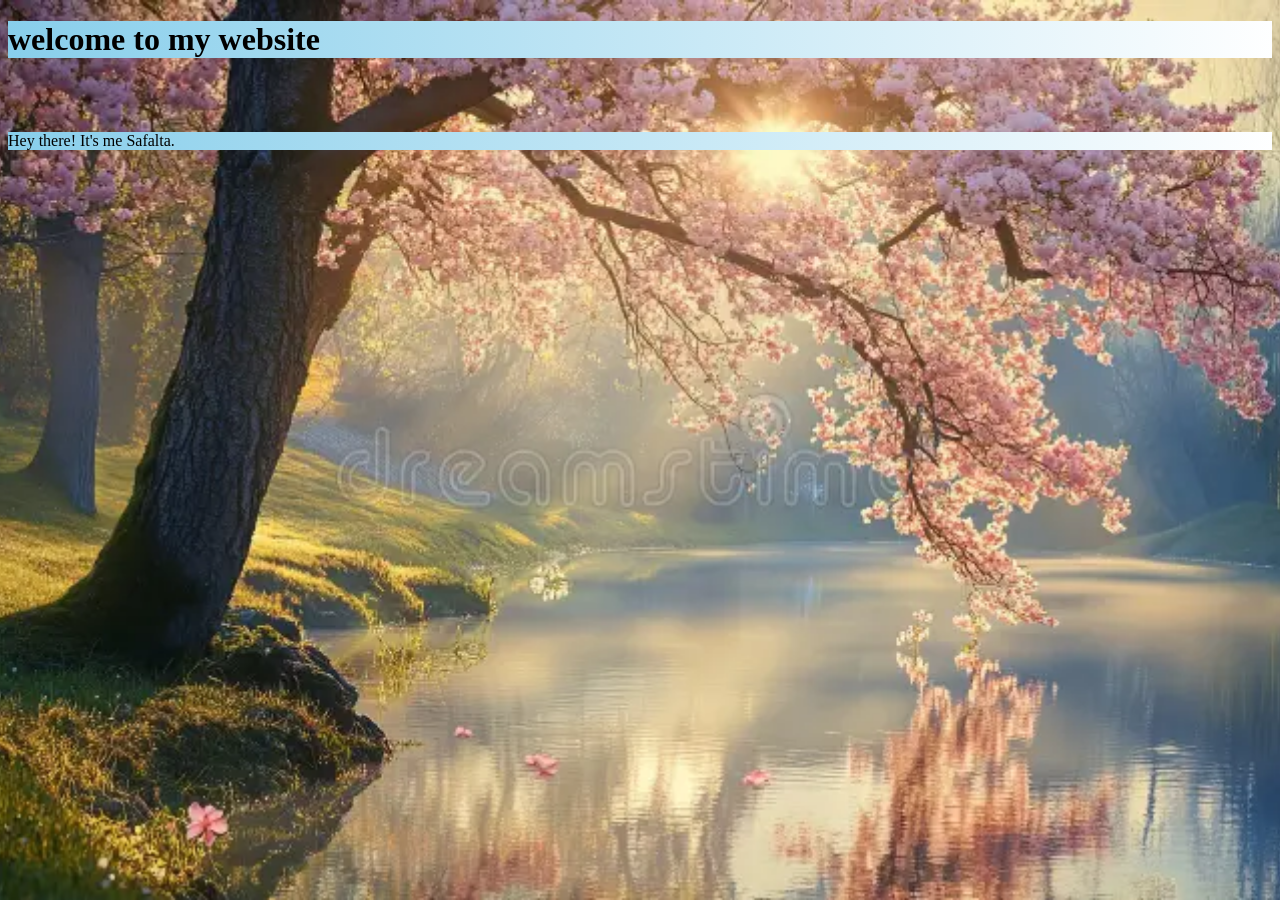
<file: backgroundimage.html>
<!DOCTYPE html>
<html lang="en">
<head>
    <meta charset="UTF-8">
    <meta name="viewport" content="width=device-width, initial-scale=1.0">
    <title>Document</title>
    <link rel="stylesheet"href="backgroundimage.css"></link>
</head>
<body>
    <h1>welcome to my website</h1>
    <br>
    <br>
    <p>Hey there! It's me Safalta.</p>
</body>
</html>
</file>
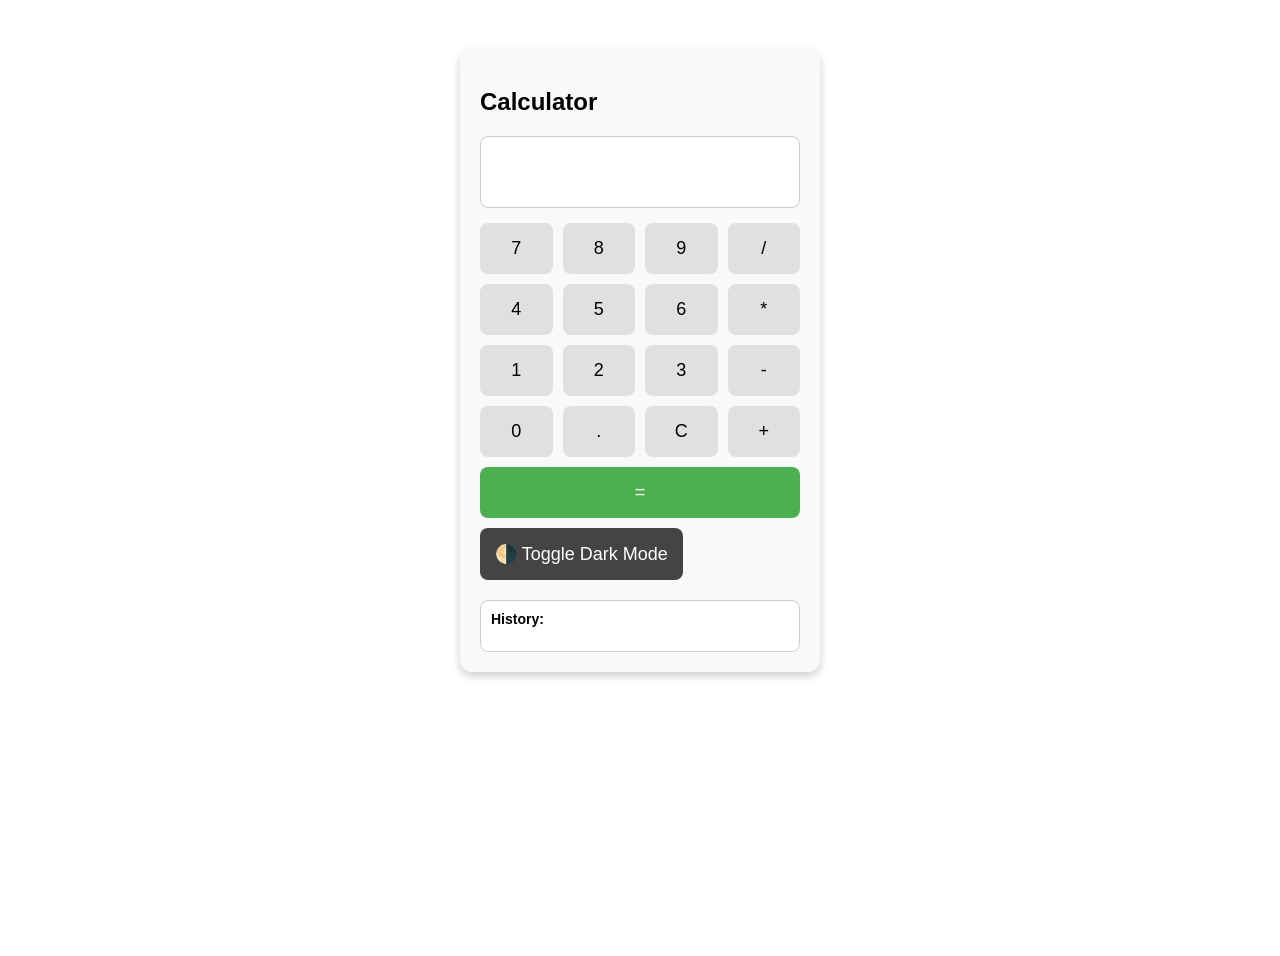
<file: calculator.html>
<!DOCTYPE html>
<html lang="en">
<head>
  <meta charset="UTF-8">
  <title>DOM Calculator</title>
  <style>
    :root {
      --bg: #ffffff;
      --text: #000000;
      --card: #f9f9f9;
      --btn: #e0e0e0;
    }

    .dark {
      --bg: #161414;
      --text: #ffffff;
      --card: #1e1e1e;
      --btn: #ebe7e7;
    }

    body {
      background-color: var(--bg);
      color: var(--text);
      font-family: sans-serif;
      display: flex;
      justify-content: center;
      align-items: flex-start;
      padding-top: 40px;
      min-height: 100vh;
      transition: all 0.3s ease;
    }

    .calculator {
      background-color: var(--card);
      padding: 20px;
      border-radius: 12px;
      box-shadow: 0 4px 10px rgba(0, 0, 0, 0.2);
      width: 320px;
    }

    .display {
      background: var(--bg);
      padding: 15px;
      font-size: 24px;
      text-align: right;
      border-radius: 8px;
      border: 1px solid #ccc;
      margin-bottom: 15px;
      min-height: 40px;
      word-break: break-all;
    }

    .buttons {
      display: grid;
      grid-template-columns: repeat(4, 1fr);
      gap: 10px;
    }

    button {
      padding: 15px;
      font-size: 18px;
      border-radius: 8px;
      border: none;
      background-color: var(--btn);
      cursor: pointer;
      transition: 0.2s;
    }

    button:hover {
      background-color: #999;
      color: white;
    }

    #result {
      font-weight: bold;
      margin-top: 10px;
    }

    #history {
      margin-top: 20px;
      font-size: 14px;
      max-height: 150px;
      overflow-y: auto;
      background-color: var(--bg);
      padding: 10px;
      border-radius: 8px;
      border: 1px solid #ccc;
    }

    .toggle-btn {
      margin-top: 10px;
      background-color: #444;
      color: white;
    }
  </style>
</head>
<body>

  <div class="calculator">
    <h2>Calculator</h2>

    <div id="display" class="display"></div>

    <div class="buttons">
      <button onclick="appendToDisplay('7')">7</button>
      <button onclick="appendToDisplay('8')">8</button>
      <button onclick="appendToDisplay('9')">9</button>
      <button onclick="appendToDisplay('/')">/</button>

      <button onclick="appendToDisplay('4')">4</button>
      <button onclick="appendToDisplay('5')">5</button>
      <button onclick="appendToDisplay('6')">6</button>
      <button onclick="appendToDisplay('*')">*</button>

      <button onclick="appendToDisplay('1')">1</button>
      <button onclick="appendToDisplay('2')">2</button>
      <button onclick="appendToDisplay('3')">3</button>
      <button onclick="appendToDisplay('-')">-</button>

      <button onclick="appendToDisplay('0')">0</button>
      <button onclick="appendToDisplay('.')">.</button>
      <button onclick="clearDisplay()">C</button>
      <button onclick="appendToDisplay('+')">+</button>

      <button onclick="calculate()" style="grid-column: span 4; background-color: #4caf50; color: white;">=</button>
    </div>

    <button class="toggle-btn" onclick="toggleDarkMode()">🌗 Toggle Dark Mode</button>

    <div id="result"></div>

    <div id="history">
      <strong>History:</strong>
      <ul id="historyList"></ul>
    </div>
  </div>

  <script src = "calculator.js">
   
      
  </script>

</body>
</html>
</file>
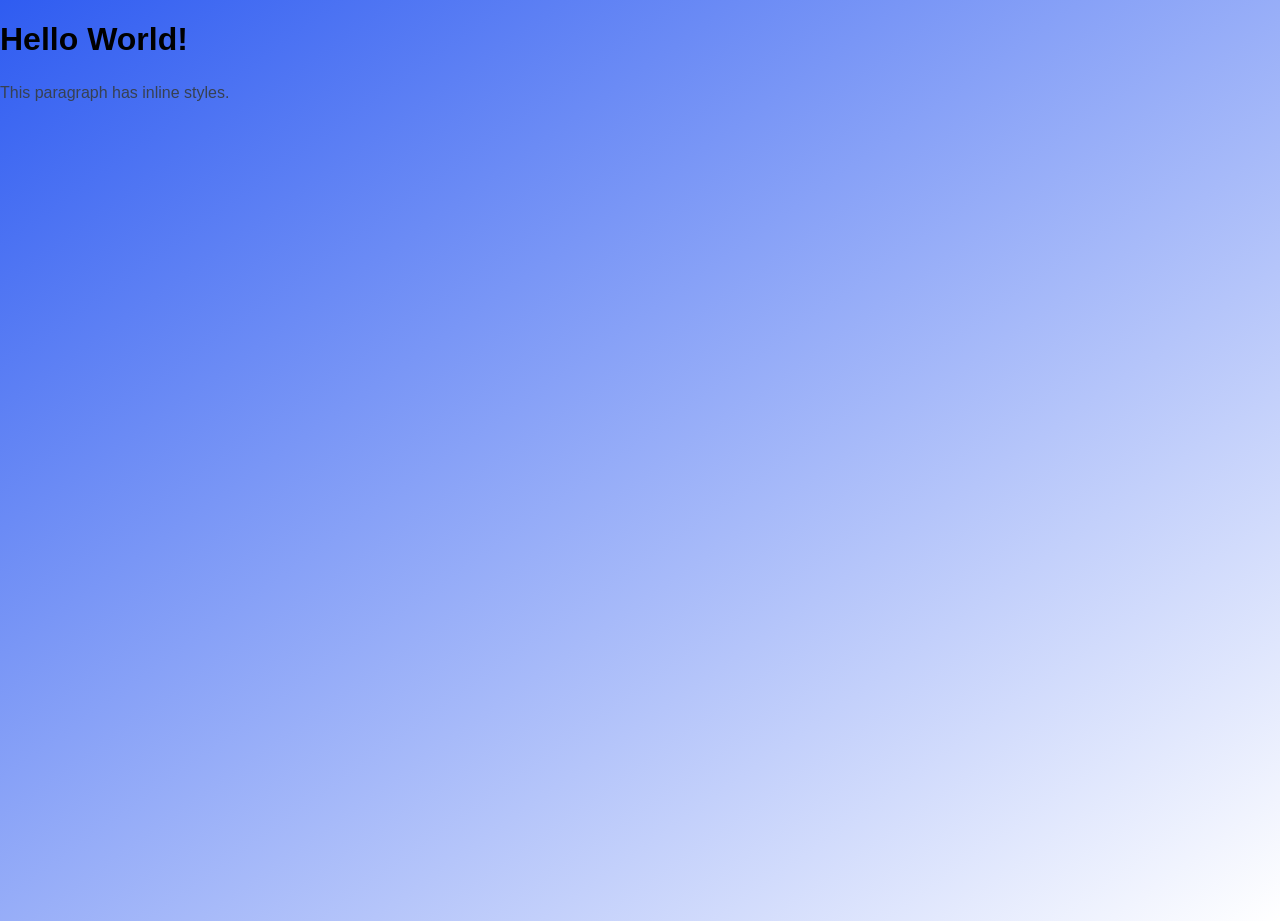
<file: CSS.HTML>
<!DOCTYPE html>
<html lang="en">
<head>
    <link rel="stylesheet"href="style.css"><!--Link to your CSS file-->
    <meta charset="UTF-8">
    <meta name="viewport" content="width=device-width, initial-scale=1.0">
    <title>Document</title>
</head>
<body>
    <h1>Hello World!</h1>
    <p>This paragraph has inline styles.</p>
</body>
</html>
</file>
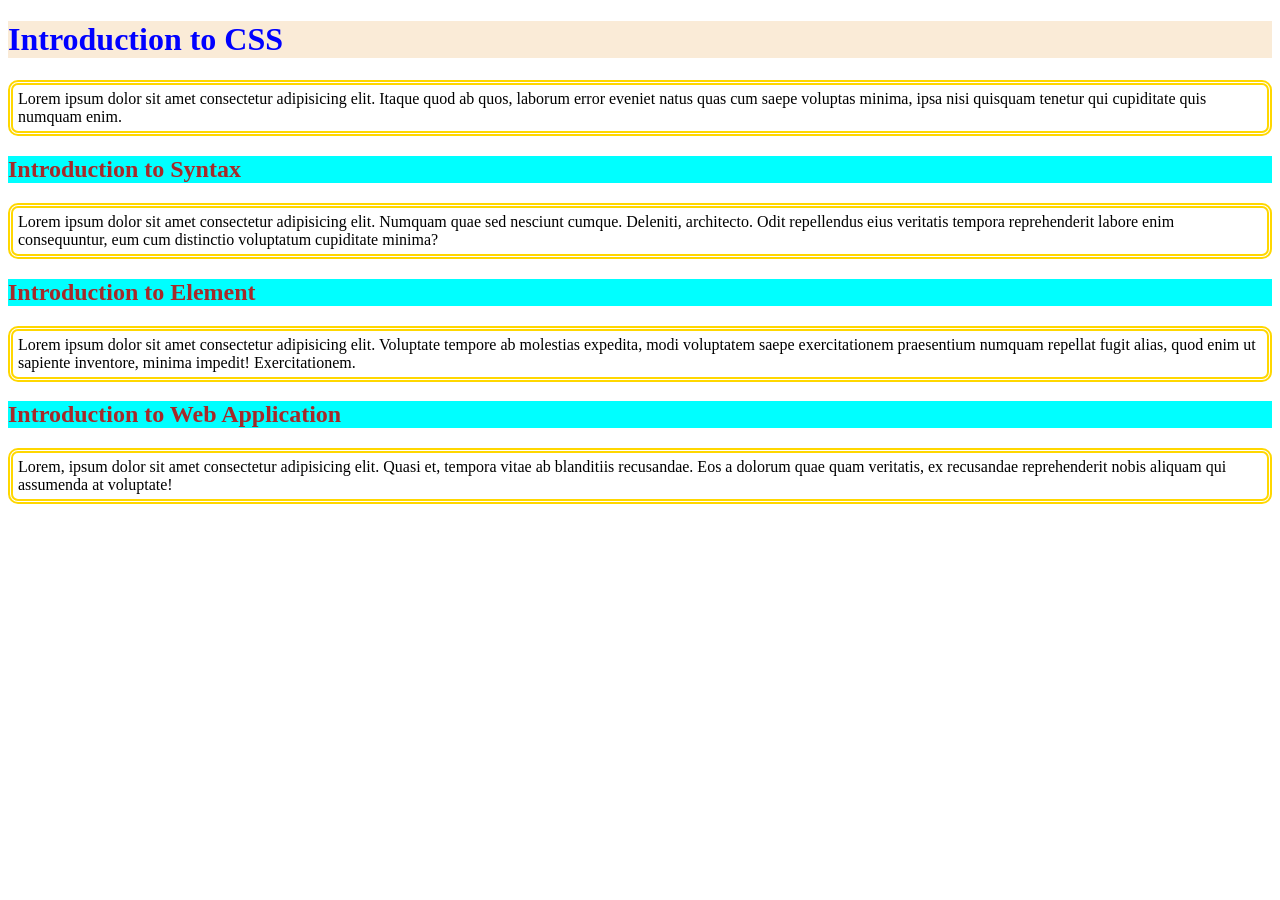
<file: day1.html>
<!DOCTYPE html>
<html lang="en">
<head>
    <meta charset="UTF-8">
    <meta name="viewport" content="width=device-width, initial-scale=1.0">
    <title>CSS Day 1</title>
    <link rel="stylesheet" href="day1.css">
</head>
<body>
    <h1 style="color: blue; background-color: antiquewhite;">Introduction to CSS</h1>
    <p>Lorem ipsum dolor sit amet consectetur adipisicing elit. Itaque quod ab quos, laborum error eveniet natus quas cum saepe voluptas minima, ipsa nisi quisquam tenetur qui cupiditate quis numquam enim.</p>

    <h2>Introduction to Syntax</h2>
    <p>Lorem ipsum dolor sit amet consectetur adipisicing elit. Numquam quae sed nesciunt cumque. Deleniti, architecto. Odit repellendus eius veritatis tempora reprehenderit labore enim consequuntur, eum cum distinctio voluptatum cupiditate minima?</p>

    <h2>Introduction to Element</h2>
    <p>Lorem ipsum dolor sit amet consectetur adipisicing elit. Voluptate tempore ab molestias expedita, modi voluptatem saepe exercitationem praesentium numquam repellat fugit alias, quod enim ut sapiente inventore, minima impedit! Exercitationem.</p>

    <h2>Introduction to Web Application</h2>
    <p>Lorem, ipsum dolor sit amet consectetur adipisicing elit. Quasi et, tempora vitae ab blanditiis recusandae. Eos a dolorum quae quam veritatis, ex recusandae reprehenderit nobis aliquam qui assumenda at voluptate!</p>
</body>
</html>
</file>
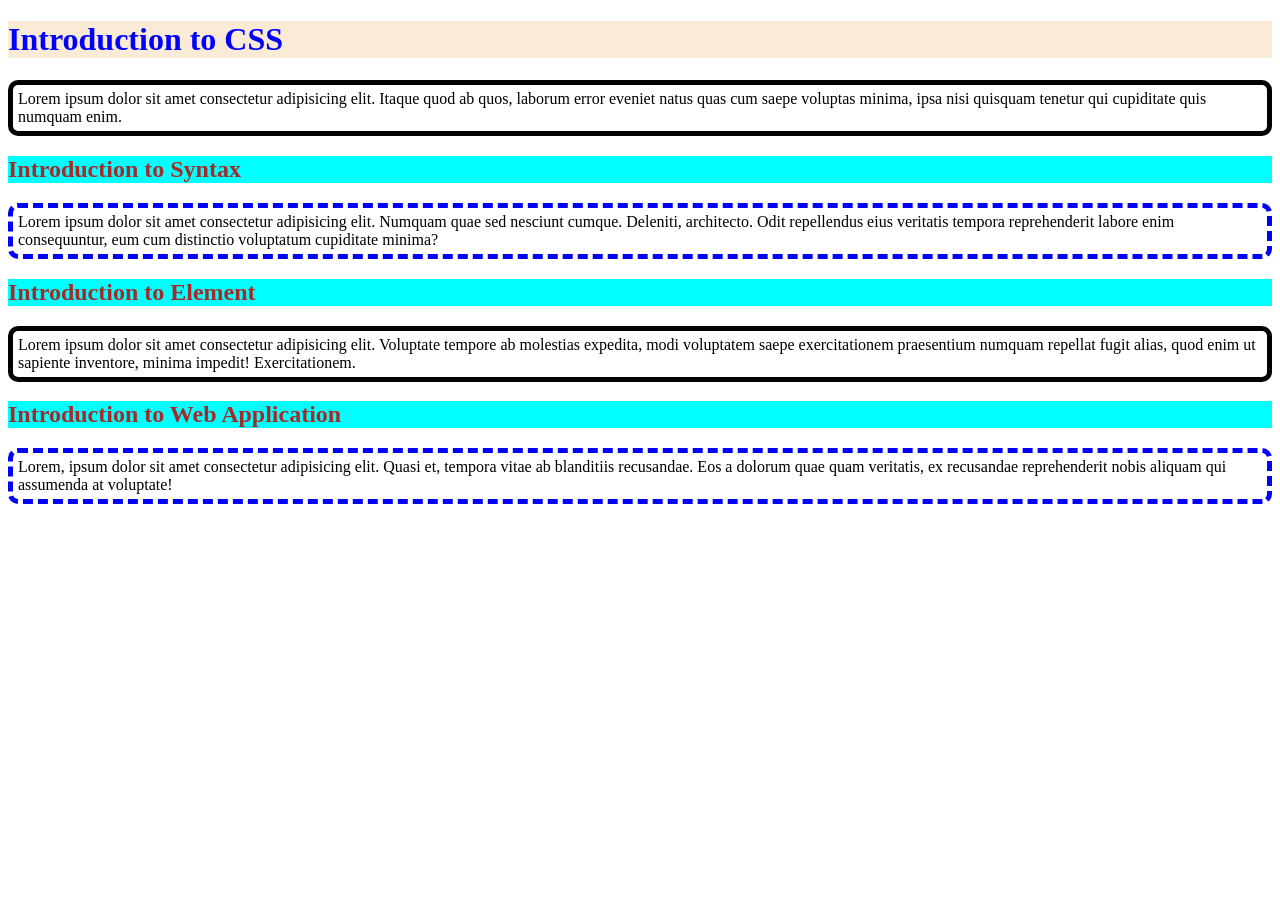
<file: day1_1.html>
<!DOCTYPE html>
<html lang="en">
<head>
    <meta charset="UTF-8">
    <meta name="viewport" content="width=device-width, initial-scale=1.0">
    <title>CSS Day 1</title>
    <link rel="stylesheet" href="day1.css">
</head>
<body>
    <h1 style="color: blue; background-color: antiquewhite;">Introduction to CSS</h1>
    <p id="p1" class="odd">Lorem ipsum dolor sit amet consectetur adipisicing elit. Itaque quod ab quos, laborum error eveniet natus quas cum saepe voluptas minima, ipsa nisi quisquam tenetur qui cupiditate quis numquam enim.</p>

    <h2>Introduction to Syntax</h2>
    <p id="p2" class="even">Lorem ipsum dolor sit amet consectetur adipisicing elit. Numquam quae sed nesciunt cumque. Deleniti, architecto. Odit repellendus eius veritatis tempora reprehenderit labore enim consequuntur, eum cum distinctio voluptatum cupiditate minima?</p>

    <h2>Introduction to Element</h2>
    <p id="p3" class="odd">Lorem ipsum dolor sit amet consectetur adipisicing elit. Voluptate tempore ab molestias expedita, modi voluptatem saepe exercitationem praesentium numquam repellat fugit alias, quod enim ut sapiente inventore, minima impedit! Exercitationem.</p>

    <h2>Introduction to Web Application</h2>
    <p id="p4" class="even">Lorem, ipsum dolor sit amet consectetur adipisicing elit. Quasi et, tempora vitae ab blanditiis recusandae. Eos a dolorum quae quam veritatis, ex recusandae reprehenderit nobis aliquam qui assumenda at voluptate!</p>
</body>
</html>
</file>
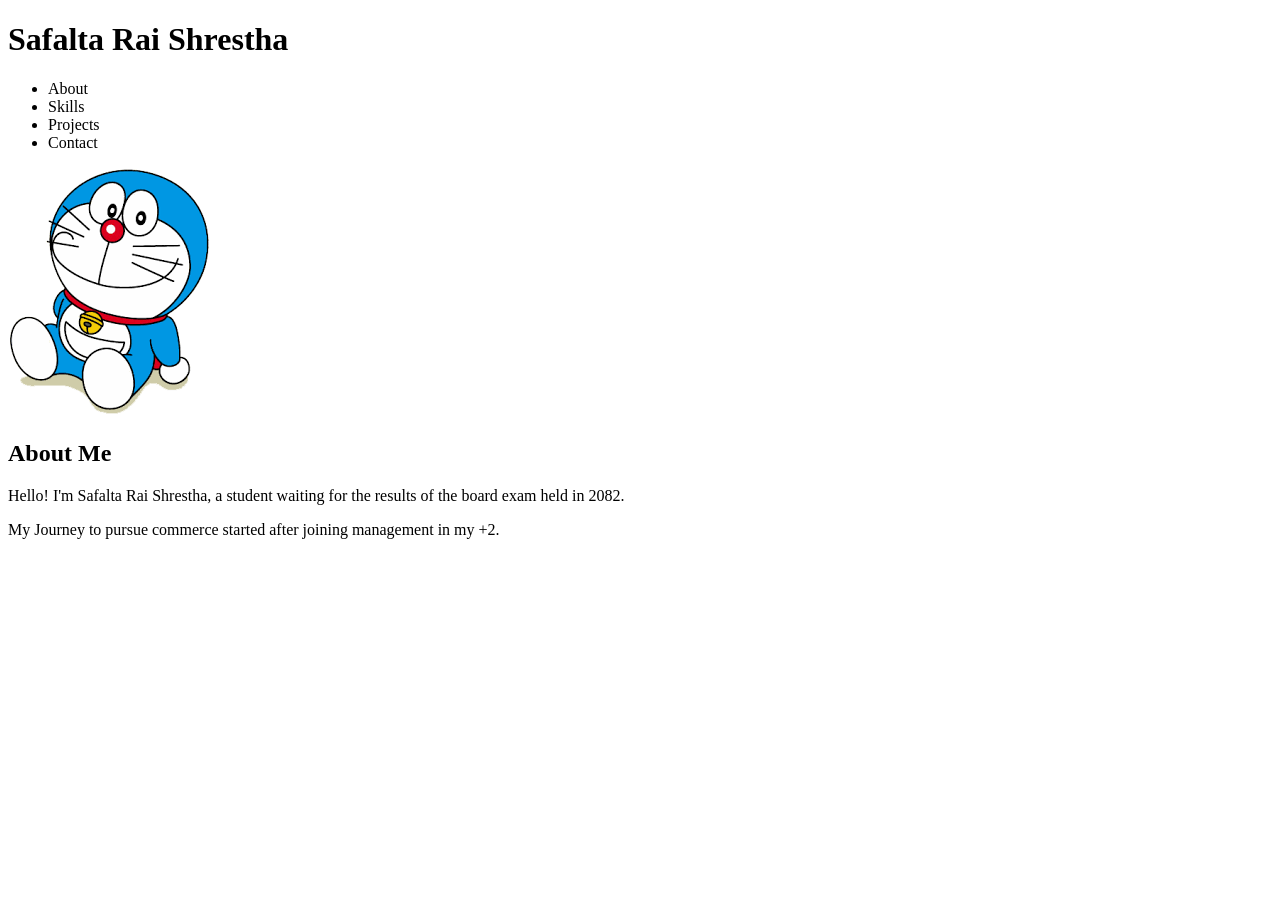
<file: day_1.html>
<!DOCTYPE html>
<html lang="en">
<head>
    <meta charset="UTF-8">
    <meta name="viewport" content="width=device-width, initial-scale=1.0">
    <title>Safalta - Personal Website</title>
</head>
<body>
  <header>
    <div>
        <h1>Safalta Rai Shrestha</h1>
        <nav>
            <ul>
                <li>About</li>
                <li>Skills</li>
                <li>Projects</li>
                <li>Contact</li>
            </ul>
        </nav>
    </div>
  </header>
  <main>
    <section id="about">
        <div>
            <div>
                <img src="html.png"alt="Profile Picture of Safalta Rai Shrestha">
            </div>
            <div>
                <h2>About Me</h2>
                <p>
                    Hello! I'm Safalta Rai Shrestha, a student waiting for the results of the board exam held in 2082.
                </p> 
                <p>
                    My Journey to pursue commerce started after joining management in my +2.
                </p>
            </div>
        </div>
    </section>
  </main>  
</body>
</html>
</file>
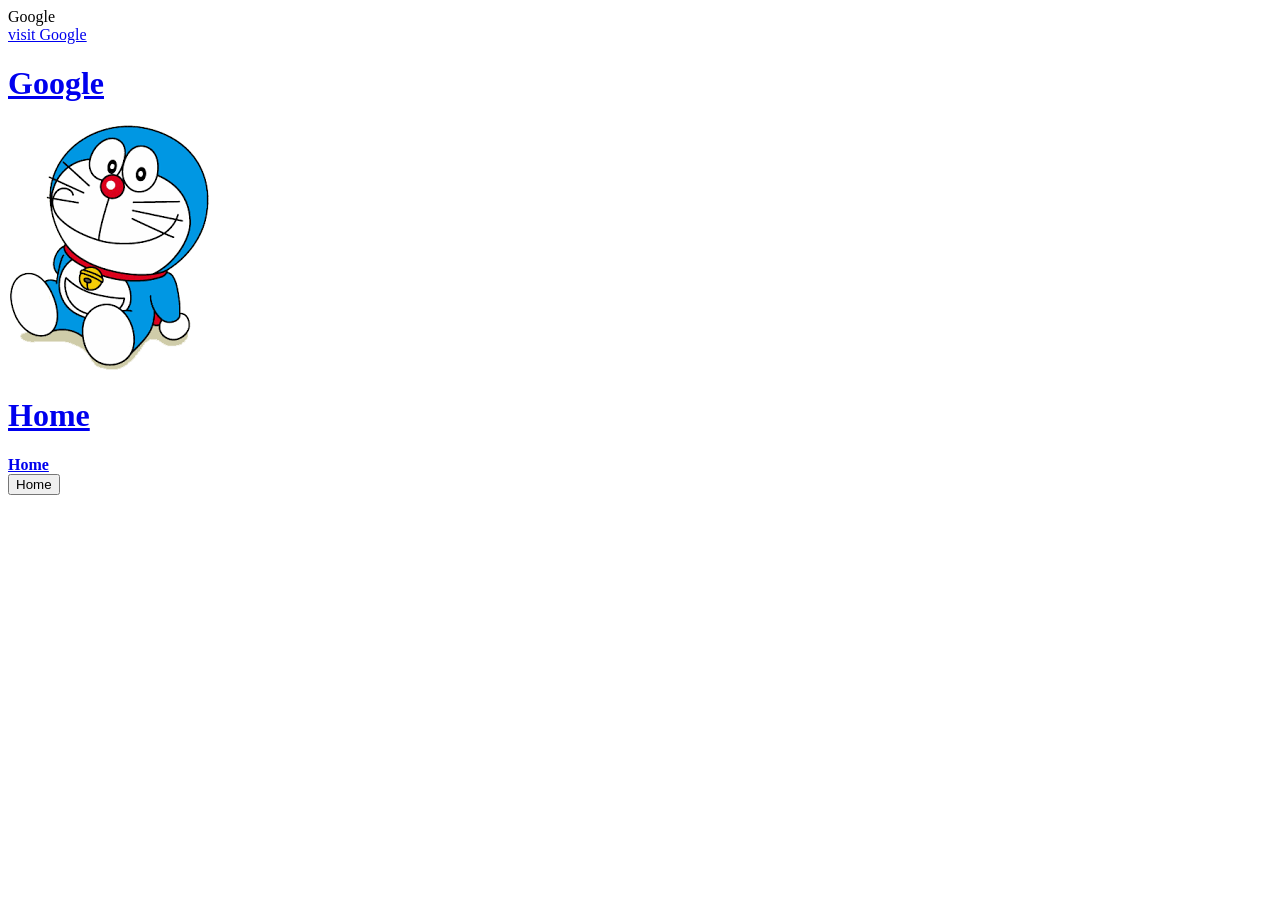
<file: day_2.html>
<!DOCTYPE html>
<html lang="en">
<head>
    <meta charset="UTF-8">
    <meta name="viewport" content="width=device-width, initial-scale=1.0">
    <title>Document</title>
</head>
<body>
    Google<br>

    <a href="https://www.google.com">visit Google</a>
    
    <a href="https//www.google.com"><h1>Google</h1></a>
    <a href="https//www.gogle.com"> <img src = "html.png"></a>
    <a href="index.html"><h1>Home</h1></a>
    <a href="https://www.google.com"><strong>Home</strong></a>
    <br>
    <a href="https://www.google.com"><button>Home</button></a>
</body>
</html>
</file>
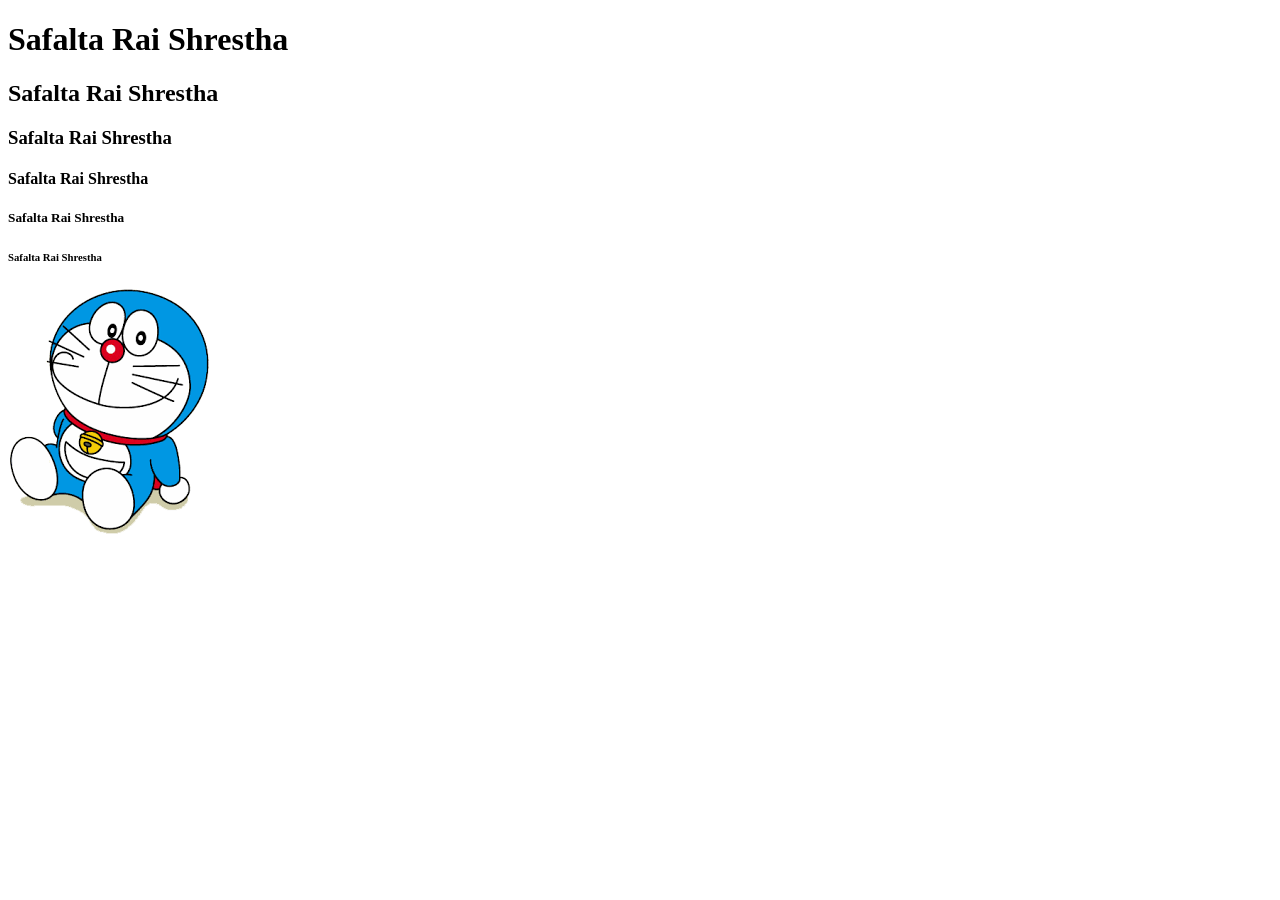
<file: firstday.html>
<!DOCTYPE html>
<html lang="en">
<head>
    <meta charset="UTF-8">
    <meta name="viewport" content="width=device-width, initial-scale=1.0">
    <title>Document</title>
</head>
<body>
    <h1>Safalta Rai Shrestha</h1>
    <h2>Safalta Rai Shrestha</h2>
    <h3>Safalta Rai Shrestha</h3>
    <h4>Safalta Rai Shrestha</h4>
    <h5>Safalta Rai Shrestha</h5>
    <h6>Safalta Rai Shrestha</h6>

    <img src="html.png"alt="this is the picture of doraemon"
</body>
</html>
</file>
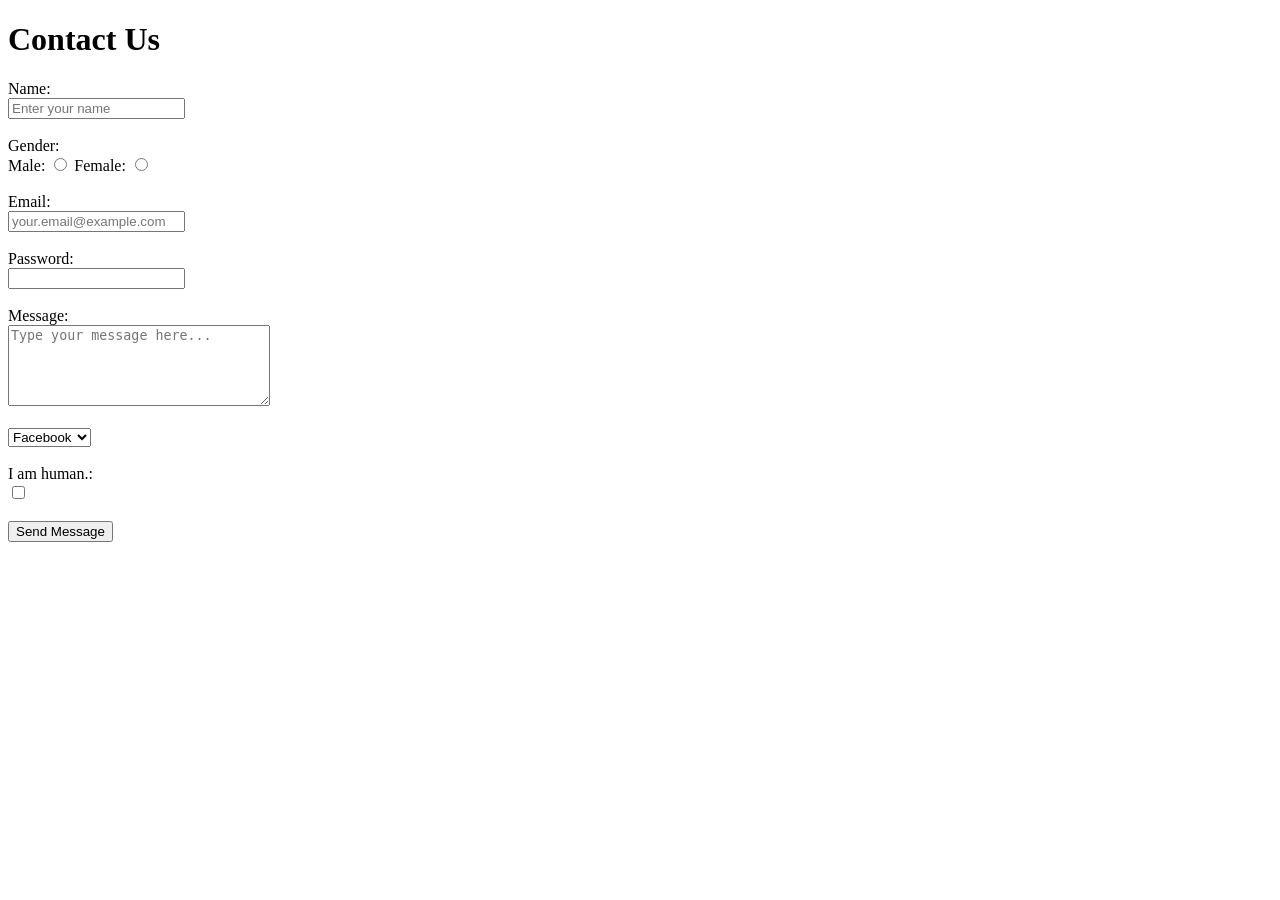
<file: form.html>
<!DOCTYPE html>
<html lang="en">
<head>
    <meta charset="UTF-8">
    <meta name="viewport" content="width=device-width>, initial-scale=1.0">
    <title>Document</title>
</head>
<body>
    <h1>Contact Us</h1>

    <form>
        <label for="name">Name:</label><br>
        <input type="text" id="name" name="user_name"
        placeholder="Enter your name" required autocomplete="off"><br><br>

        <label for="gender">Gender:</label><br>
        <label for="gender">Male:</label>
        <input type="radio" id="male" name="gender" value="male">
        <label for="gender">Female:</label>
        <input type="radio" id="female" name="gender" value="female">
        <br><br>

        <label for="email">Email:</label><br>
        <input type="email" id="email" name="user_email"
        placeholder="your.email@example.com" required autocomplete="off">
        <br><br>

        <label for="password">Password:</label><br>
        <input type="password" id="password" name="user_password" required minlength="8" autocomplete="off"><br><br>


        <label for="message">Message:</label><br>
        <textarea id="message" name="user_message"
        rows="5" cols="30" placeholder="Type your message here..."
        autocomplete="off"></textarea><br><br>

        <select name="message type">
            <option value="facebool">Facebook</option>
            <option value="instagram">Instagram</option>
            <option value="whatsapp">Whatsapp</option>
            <option value="email">Email</option>
         </select><br><br>

         <label for="agree">I am human.:</label><br>
         <input type="checkbox" id="agree" name="agree" value="yes"><br><br>

         <button type="submit">Send Message</button>
    </form>
</body>
</html>
</file>
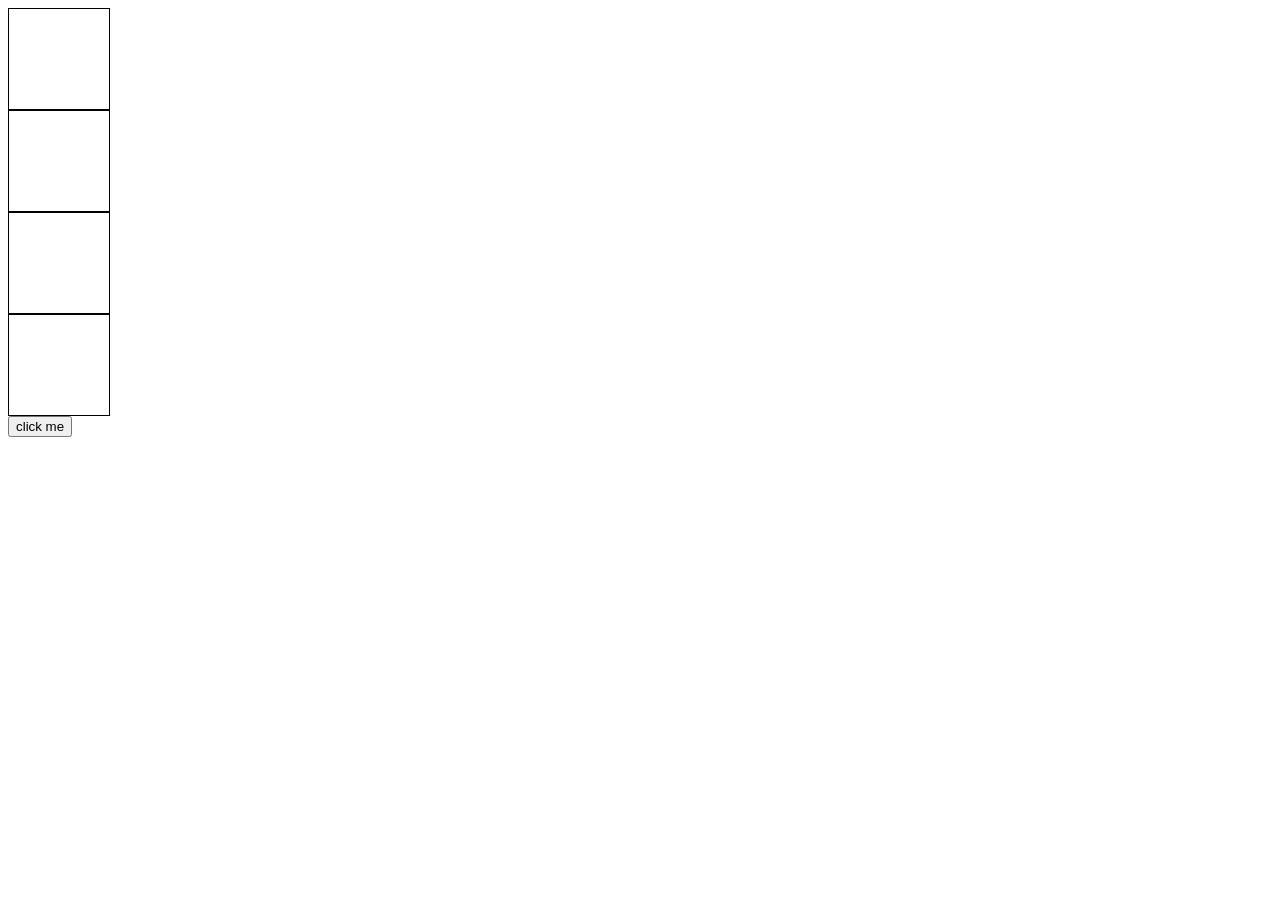
<file: js2.html>
<!DOCTYPE html>
<html lang="en">
<head>
    <meta charset="UTF-8">
    <meta name="viewport" content="width=device-width, initial-scale=1.0">
    <title>Document</title>
    <style>
        .jstutor{
            height: 100px;
            width: 100px;
            border: 1px black solid;
        }
    </style>
</head>
<body >
</body>
   <div class="jstutor"></div>
   <div class="jstutor"></div>
   <div class="jstutor"></div>
   <div class="jstutor"></div>
   <button id="something"onclick="greet()">click me</button>
   <script src="script.js">
   </script> 
</body>
</html>
</file>
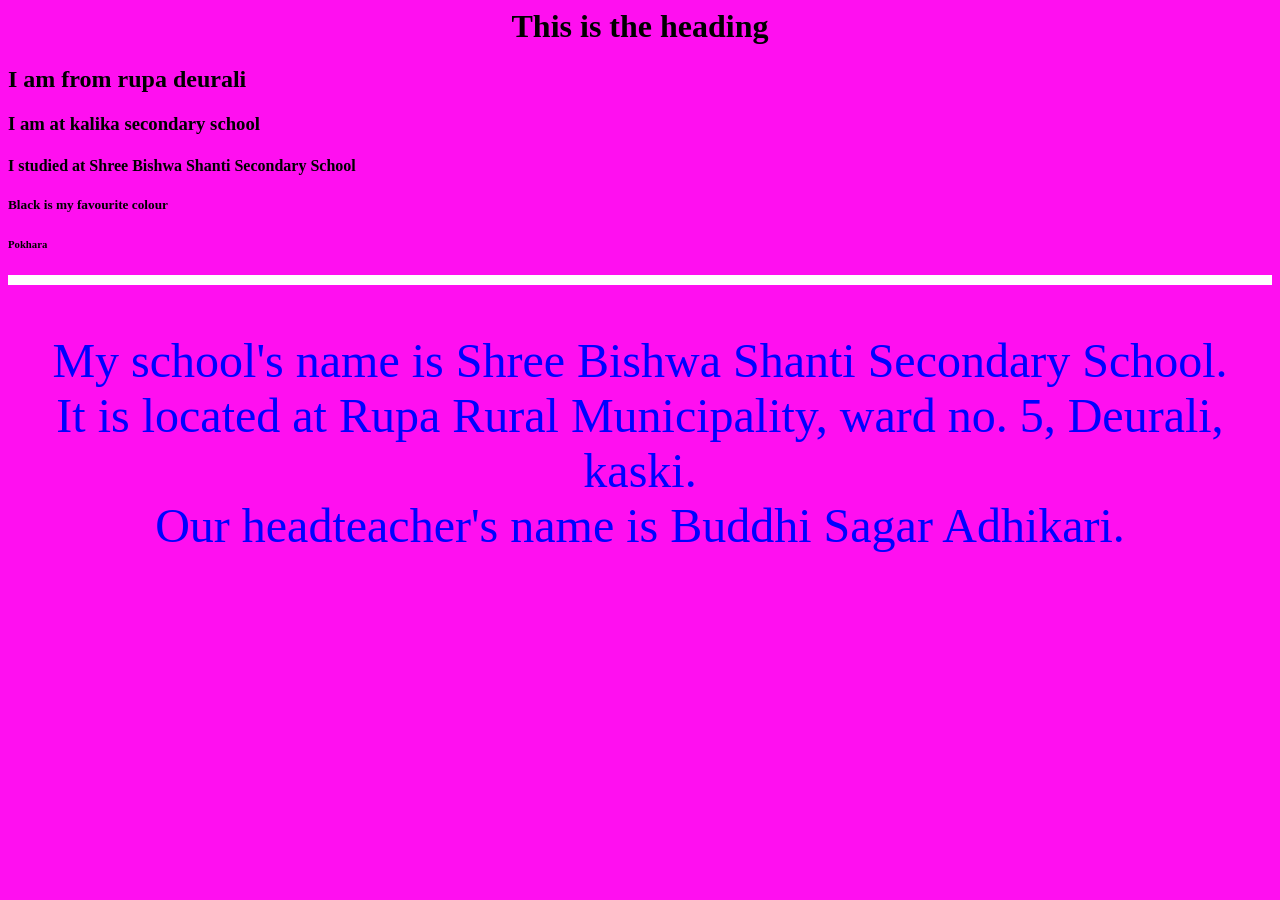
<file: srs.html>
<html>
    <head>
        <title>HTML</title>
</head>
<body bgcolor="#ff0ff">
   
    <h1 align="center">This is the heading</h1>
    <h2>I am from rupa deurali</h2>
    <h3>I am at kalika secondary school</h3>
    <h4>I studied at Shree Bishwa Shanti Secondary School</h4>
    <h5>Black is my favourite colour</h5>
    <h6>Pokhara</h6>
    <hr size="10" color="white">
    <font size="20"color="blue"> 
    <p align="center">My school's name is Shree Bishwa Shanti Secondary School.
        <br> It is located at Rupa Rural Municipality, ward no. 5, Deurali, kaski.
       <br> Our headteacher's name is Buddhi Sagar Adhikari.
       </p>
</font>
</html>
</body>
</file>
<file: backgroundimage.css>
body{
    background-image: url(img.jpg);
    background-repeat: no-repeat;
    background-attachment: fixed;
    background-position: center;
    background-size: cover;
}
h1{
    background: linear-gradient(to right, skyblue, white);
    background-repeat: no-repeat;
    background-attachment: fixed;
}
p{
    background: linear-gradient(to right, skyblue, white);
    background-repeat: no-repeat;
    background-attachment: fixed;
}
</file>
<file: style.css>
/* Custom font for a clean look */
body {
    font-family: 'Inter', sans-serif;
    background: linear-gradient(to bottom right, #2f5cf1, #0000); /* bg-gradient-to-br from-blue-50 to-indigo-100 */
    min-height: 100vh; /* min-h-screen */
    color: #1F2937; /* text-gray-800 */
    margin: 0; /* Ensures no default body margin */
    padding: 0; /* Ensures no default body padding */
}

/* Base styles for common elements */
h1, h2, h3 {
    font-weight: 700; /* font-bold */
    color: #000; /* text-blue-700 */
}

p {
    line-height: 1.625; /* leading-relaxed */
    color: #374151; /* text-gray-700 */
}

a {
    text-decoration: none; /* Removes underline from links */
    color: inherit; /* Inherits color from parent by default */
}

/* Utility classes equivalents for general layout */
.container {
    width: 100%;
    margin-left: auto;
    margin-right: auto;
    padding-left: 1rem; /* px-4 */
    padding-right: 1rem; /* px-4 */
    box-sizing: border-box; /* Ensures padding is included in width calculation */
}

/* Header Section */
header {
    background: linear-gradient(to right, #2563EB, #0000); /* bg-gradient-to-r from-blue-600 to-indigo-700 */
    color: white; /* text-white */
    box-shadow: 0 10px 15px -3px rgba(0, 0, 0, 0.1), 0 4px 6px -2px rgba(0, 0, 0, 0.05); /* shadow-lg */
    padding-top: 1.5rem; /* py-6 */
    padding-bottom: 1.5rem; /* py-6 */
    border-bottom-left-radius: 0.5rem; /* rounded-b-lg */
    border-bottom-right-radius: 0.5rem; /* rounded-b-lg */
}

header > div { /* Targets the direct div child of header (the .container equivalent) */
    display: flex; /* flex */
    flex-direction: column; /* flex-col */
    justify-content: space-between; /* justify-between */
    align-items: center; /* items-center */
}

header h1 {
    font-size: 2.25rem; /* text-4xl */
    font-weight: 800; /* font-extrabold */
    margin-bottom: 1rem; /* mb-4 */
    color: inherit; /* Inherits white color from header */
}

header nav ul {
    display: flex; /* flex */
    flex-wrap: wrap; /* flex-wrap */
    justify-content: center; /* justify-center */
    list-style: none; /* Removes bullet points */
    padding: 0; /* Removes default padding */
    margin: 0; /* Removes default margin */
    font-size: 1.125rem; /* text-lg */
}

header nav ul li + li { /* Applies margin between list items */
    margin-left: 1rem; /* space-x-4 */
}

header nav ul li a {
    transition: all 0.3s ease-in-out; /* transition duration-300 */
    border-radius: 0.375rem; /* rounded-md */
    padding: 0.25rem 0.75rem; /* px-3 py-1 */
    display: block; /* Makes the link fill the padding area for easier clicking */
}

header nav ul li a:hover {
    color: #BFEEF6; /* hover:text-blue-200 */
}

/* Main Content Area */
main {
    padding-top: 2rem; /* py-8 */
    padding-bottom: 2rem; /* py-8 */
}

/* Section Styles */
section {
    background-color: white; /* bg-white */
    padding: 2rem; /* p-8 */
    border-radius: 0.75rem; /* rounded-xl */
    box-shadow: 0 4px 6px -1px rgba(0, 0, 0, 0.1), 0 2px 4px -1px rgba(0, 0, 0, 0.06); /* shadow-lg */
    margin-bottom: 2.5rem; /* mb-10 */
}

section:last-of-type {
    margin-bottom: 0; /* Removes margin from the last section to avoid extra space at the bottom */
}

/* About Section Specifics */
#about > div { /* Flex container for image and text */
    display: flex; /* flex */
    flex-direction: column; /* flex-col */
    align-items: center; /* items-center */
    gap: 1.5rem; /* space-y-6 (for vertical spacing) */
}

#about > div > div:first-child { /* Image container (profile picture) */
    width: 9rem; /* w-36 */
    height: 9rem; /* h-36 */
    border-radius: 9999px; /* rounded-full */
    overflow: hidden; /* overflow-hidden */
    box-shadow: 0 4px 6px -1px rgba(0, 0, 0, 0.1), 0 2px 4px -1px rgba(0, 0, 0, 0.06); /* shadow-md */
    flex-shrink: 0; /* flex-shrink-0 */
}

#about > div > div:first-child img {
    width: 100%; /* w-full */
    height: 100%; /* h-full */
    object-fit: cover; /* object-cover */
}

#about > div > div:last-child { /* Text container */
    text-align: center; /* text-center */
}

#about h2 {
    font-size: 1.875rem; /* text-3xl */
    margin-bottom: 1rem; /* mb-4 */
}

#about p {
    font-size: 1.125rem; /* text-lg */
    margin-bottom: 1rem; /* mb-4 */
}

#about p:last-child {
    margin-bottom: 0; /* Removes margin from the last paragraph in this section */
}

#about span {
    font-weight: 600; /* font-semibold */
}

/* Skills Section Specifics */
#skills h2 {
    font-size: 1.875rem; /* text-3xl */
    text-align: center; /* text-center */
    margin-bottom: 1.5rem; /* mb-6 */
}

#skills > div { /* Grid container for skill cards */
    display: grid; /* grid */
    grid-template-columns: repeat(2, minmax(0, 1fr)); /* grid-cols-2 */
    gap: 1.5rem; /* gap-6 */
}

#skills > div > div { /* Individual skill card */
    display: flex; /* flex */
    flex-direction: column; /* flex-col */
    align-items: center; /* items-center */
    padding: 1rem; /* p-4 */
    background-color: #EFF6FF; /* bg-blue-50 */
    border-radius: 0.5rem; /* rounded-lg */
    box-shadow: 0 4px 6px -1px rgba(0, 0, 0, 0.1), 0 2px 4px -1px rgba(0, 0, 0, 0.06); /* shadow-md */
    transition: all 0.3s ease-in-out; /* transition duration-300 */
}

#skills > div > div:hover {
    box-shadow: 0 20px 25px -5px rgba(0, 0, 0, 0.1), 0 10px 10px -5px rgba(0, 0, 0, 0.04); /* hover:shadow-xl */
    transform: translateY(-0.25rem); /* transform hover:-translate-y-1 */
}

#skills > div > div img {
    width: 4rem; /* w-16 */
    height: 4rem; /* h-16 */
    margin-bottom: 0.75rem; /* mb-3 */
}

#skills > div > div p {
    font-size: 1.25rem; /* text-xl */
    font-weight: 600; /* font-semibold */
    color: #1E40AF; /* text-blue-800 */
    margin: 0; /* Removes default paragraph margin */
}

/* Projects Section Specifics */
#projects h2 {
    font-size: 1.875rem; /* text-3xl */
    text-align: center; /* text-center */
    margin-bottom: 1.5rem; /* mb-6 */
}

#projects > div { /* Grid container for project cards */
    display: grid; /* grid */
    grid-template-columns: repeat(1, minmax(0, 1fr)); /* grid-cols-1 */
    gap: 2rem; /* gap-8 */
}

#projects article { /* Individual project card */
    background-color: #EFF6FF; /* bg-blue-50 */
    border-radius: 0.5rem; /* rounded-lg */
    box-shadow: 0 4px 6px -1px rgba(0, 0, 0, 0.1), 0 2px 4px -1px rgba(0, 0, 0, 0.06); /* shadow-md */
    overflow: hidden; /* overflow-hidden */
    transition: all 0.3s ease-in-out; /* transition duration-300 */
}

#projects article:hover {
    box-shadow: 0 20px 25px -5px rgba(0, 0, 0, 0.1), 0 10px 10px -5px rgba(0, 0, 0, 0.04); /* hover:shadow-xl */
    transform: translateY(-0.25rem); /* transform hover:-translate-y-1 */
}

#projects article img {
    width: 100%; /* w-full */
    height: 12rem; /* h-48 */
    object-fit: cover; /* object-cover */
}

#projects article > div { /* Text content area of project card */
    padding: 1.25rem; /* p-5 */
}

#projects article h3 {
    font-size: 1.5rem; /* text-2xl */
    font-weight: 700; /* font-bold */
    color: #1E40AF; /* text-blue-800 */
    margin-bottom: 0.5rem; /* mb-2 */
}

#projects article p {
    font-size: 1rem; /* text-base */
    margin-bottom: 1rem; /* mb-4 */
}

#projects article a {
    display: inline-block; /* inline-block */
    background-color: #2563EB; /* bg-blue-600 */
    color: white; /* text-white */
    padding: 0.5rem 1.25rem; /* px-5 py-2 */
    border-radius: 0.5rem; /* rounded-lg */
    box-shadow: 0 4px 6px -1px rgba(0, 0, 0, 0.1), 0 2px 4px -1px rgba(0, 0, 0, 0.06); /* shadow-md */
    transition: all 0.3s ease-in-out; /* transition duration-300 */
    font-size: 0.875rem; /* text-sm */
    font-weight: 600; /* font-semibold */
}

#projects article a:hover {
    background-color: #1D4ED8; /* hover:bg-blue-700 */
}

/* Contact Section Specifics */
#contact h2 {
    font-size: 1.875rem; /* text-3xl */
    text-align: center; /* text-center */
    margin-bottom: 1.5rem; /* mb-6 */
}

#contact > div:first-of-type { /* Container for contact text and links */
    max-width: 36rem; /* max-w-xl */
    margin-left: auto;
    margin-right: auto; /* mx-auto */
}

#contact > div:first-of-type > p {
    text-align: center; /* text-center */
    font-size: 1.125rem; /* text-lg */
    margin-bottom: 1.5rem; /* mb-6 */
}

#contact > div:last-of-type { /* Social links container */
    display: flex; /* flex */
    flex-direction: column; /* flex-col */
    justify-content: center; /* justify-center */
    align-items: center; /* items-center */
    gap: 1rem; /* space-y-4 */
}

#contact a {
    display: flex; /* flex */
    align-items: center; /* items-center */
    padding: 0.75rem 1.5rem; /* px-6 py-3 */
    border-radius: 0.5rem; /* rounded-lg */
    box-shadow: 0 4px 6px -1px rgba(0, 0, 0, 0.1), 0 2px 4px -1px rgba(0, 0, 0, 0.06); /* shadow-md */
    transition: all 0.3s ease-in-out; /* transition duration-300 */
    font-size: 1.25rem; /* text-xl */
    font-weight: 600; /* font-semibold */
    color: white; /* text-white */
}

#contact a:nth-of-type(1) { /* Email button */
    background-color: #22C55E; /* bg-green-500 */
}
#contact a:nth-of-type(1):hover {
    background-color: #16A34A; /* hover:bg-green-600 */
}

#contact a:nth-of-type(2) { /* LinkedIn button */
    background-color: #1D4ED8; /* bg-blue-700 */
}
#contact a:nth-of-type(2):hover {
    background-color: #1C3FAA; /* hover:bg-blue-800 */
}

#contact a:nth-of-type(3) { /* GitHub button */
    background-color: #1F2937; /* bg-gray-800 */
}
#contact a:nth-of-type(3):hover {
    background-color: #111827; /* hover:bg-gray-900 */
}

#contact a svg {
    width: 1.5rem; /* w-6 */
    height: 1.5rem; /* h-6 */
    margin-right: 0.5rem; /* mr-2 */
    stroke: currentColor; /* stroke (for path elements) */
    fill: currentColor; /* fill (for shape elements) */
}

/* Footer Section */
footer {
    background-color: skyblue; /* bg-gray-800 */
    color: black; /* text-white */
    text-align: center; /* text-center */
    padding-top: 1.5rem; /* py-6 */
    padding-bottom: 1.5rem; /* py-6 */
    margin-top: 2.5rem; /* mt-10 */
    border-top-left-radius: 0.5rem; /* rounded-t-lg */
    border-top-right-radius: 0.5rem; /* rounded-t-lg */
}

footer > div { /* Container inside footer */
    padding-left: 1rem; /* px-4 */
    padding-right: 1rem; /* px-4 */
}

/* --- Media Queries for Responsiveness --- */

/* Small screens (sm: >= 640px) */
@media (min-width: 640px) {
    #skills > div { /* Skill grid: sm:grid-cols-3 */
        grid-template-columns: repeat(3, minmax(0, 1fr));
    }

    #contact > div:last-of-type { /* Social links: sm:flex-row space-x-6 */
        flex-direction: row;
        gap: 0; /* Remove default gap from flex-col */
    }
    #contact > div:last-of-type > a + a {
        margin-left: 1.5rem; /* sm:space-x-6 */
    }
}

/* Medium screens (md: >= 768px) */
@media (min-width: 768px) {
    header {
        padding-top: 2rem; /* md:py-8 */
        padding-bottom: 2rem; /* md:py-8 */
    }

    header > div {
        flex-direction: row; /* md:flex-row */
    }

    header h1 {
        font-size: 3rem; /* md:text-5xl */
        margin-bottom: 0; /* md:mb-0 */
    }

    header nav ul li + li { /* md:space-x-8 */
        margin-left: 2rem;
    }

    main {
        padding-top: 3rem; /* md:py-12 */
        padding-bottom: 3rem; /* md:py-12 */
    }

    section {
        padding: 2.5rem; /* md:p-10 */
        margin-bottom: 3rem; /* md:mb-12 */
    }

    #about > div {
        flex-direction: row; /* md:flex-row */
        align-items: flex-start; /* md:items-start */
        gap: 0; /* Remove default gap */
    }
    #about > div > div:first-child { /* Image container */
        width: 12rem; /* md:w-48 */
        height: 12rem; /* md:h-48 */
        margin-right: 2.5rem; /* md:space-x-10 (applied as right margin on first item) */
    }

    #about h2,
    #skills h2,
    #projects h2,
    #contact h2 {
        font-size: 2.25rem; /* md:text-4xl */
        margin-bottom: 2rem; /* md:mb-8 */
    }

    #skills > div { /* Skill grid: md:gap-8 */
        gap: 2rem;
    }

    #projects > div { /* Project grid: md:grid-cols-2 md:gap-10 */
        grid-template-columns: repeat(2, minmax(0, 1fr));
        gap: 2.5rem;
    }
}

/* Large screens (lg: >= 1024px) */
@media (min-width: 1024px) {
    .container {
        max-width: 1024px; /* Sets max-width for large screens */
    }

    #skills > div { /* Skill grid: lg:grid-cols-4 */
        grid-template-columns: repeat(4, minmax(0, 1fr));
    }

    #projects > div { /* Project grid: lg:grid-cols-3 */
        grid-template-columns: repeat(3, minmax(0, 1fr));
    }
}
</file>
<file: day1.css>
h2{
          color: brown; background-color: aqua;  
        }
        p{
            border-style: double;
            border-width: 5px;
            border-color: gold;
            border-radius: 10px;
            padding: 5px;
        }
       .odd{
             border-style: solid;
            border-width: 5px;
            border-color: black;
            border-radius: 10px;
            padding: 5px;
        }
        .even{
            border-style: dashed;
            border-width: 5px;
            border-color: blue;
            border-radius: 10px;
            padding: 5px; 
        }
</file>
